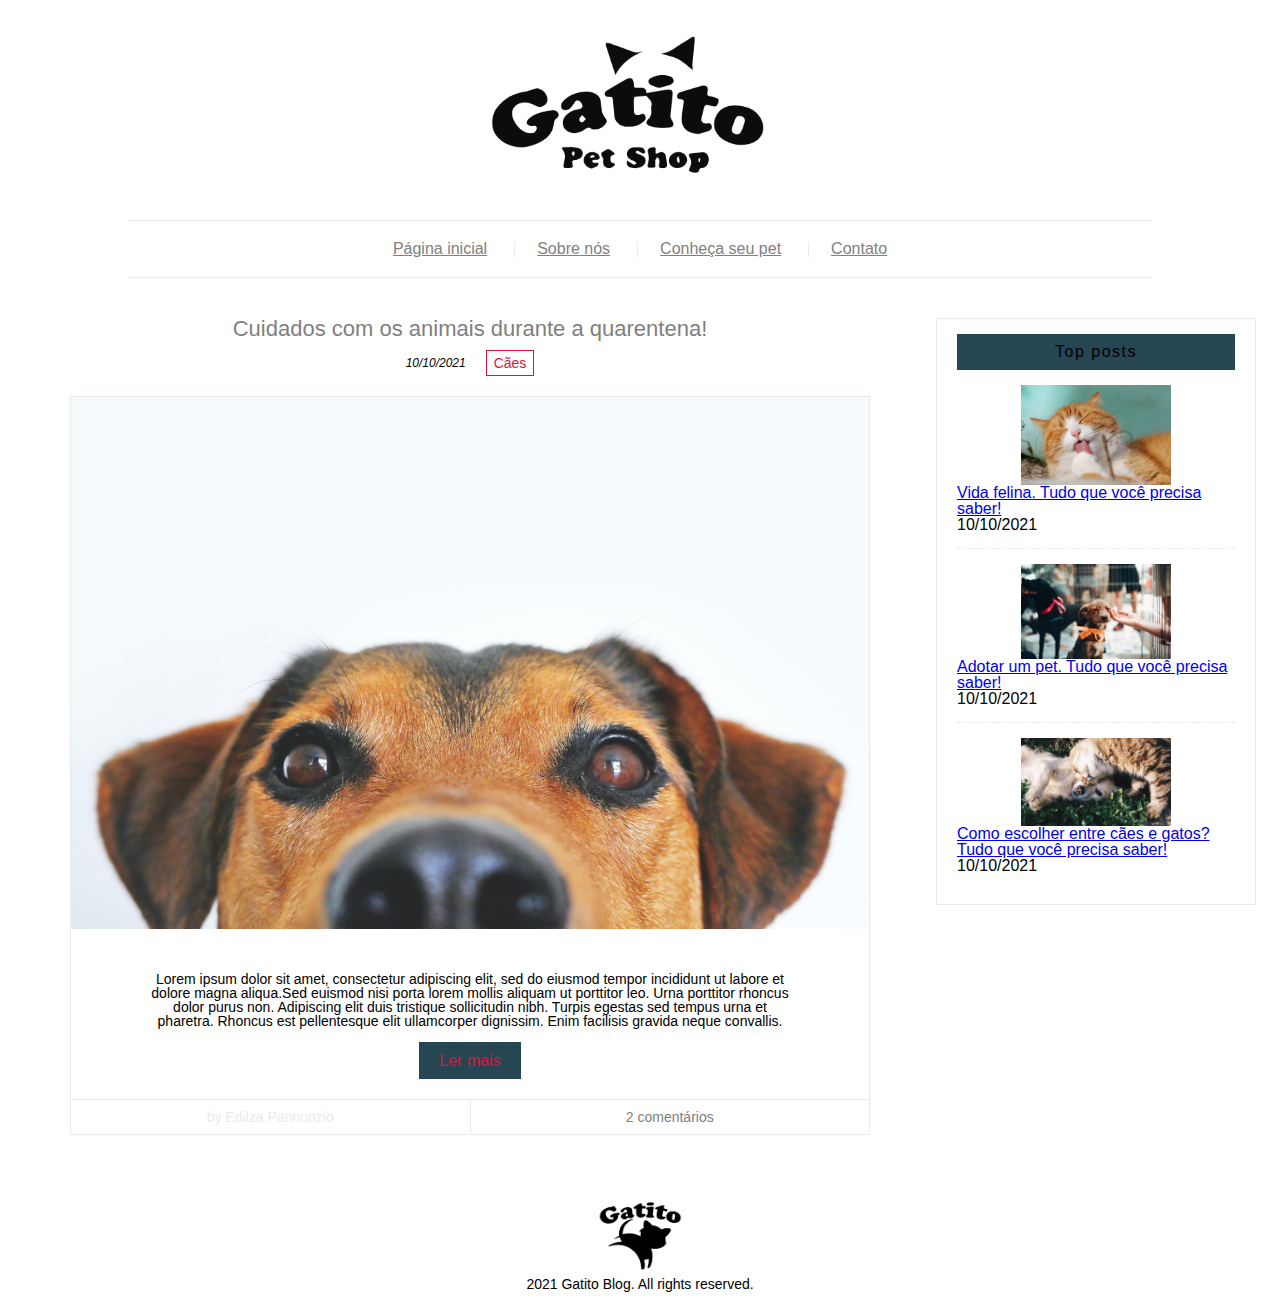
<file: index.html>
<!DOCTYPE html>
<html lang="pt-BR">
<head>
    <meta charset="UTF-8">
    <meta http-equiv="X-UA-Compatible" content="IE=edge">
    <meta name="viewport" content="width=device-width, initial-scale=1.0">
    <title>Gatito Pet Shop</title>
    <link rel="stylesheet" href="css/reset.css">
    <link rel="stylesheet" href="css/style.css">
</head>
<body>

    <header class="header">
        <figure class="header__logo">
            <img src="assets/img/logo.png" alt="logo" class="header__img">
        </figure>
    <nav class="header__menu menu">
        <ul class="menu__list">
            <li class="menu__links"><a href="index.html" class="menu__link">Página inicial</a></li>
            <li class="menu__links"><a href="about.html" class="menu__link">Sobre nós</a></li>
            <li class="menu__links"><a href="collection.html" class="menu__link">Conheça seu pet</a></li>
            <li class="menu__links"><a href="contact.html" class="menu__link">Contato</a></li>
        </ul>
    </nav>
    </header>

    <main class="main">
        <div class="main__content">
            <article class="main__post">
                <a href="article.html" class="main__title">Cuidados com os animais durante a quarentena!</a>
                <div class="main__subtitle">
                    <p class="main__date">10/10/2021</p>
                    <span class="main__tag">Cães</span>
                </div>
                <div class="main__details">
                    <img src="/assets/img/dog.jpg" alt="cachorro" class="main__img">
                    <p class="main__description">Lorem ipsum dolor sit amet, consectetur adipiscing elit, sed do eiusmod tempor incididunt ut labore et dolore magna aliqua.Sed euismod nisi porta lorem mollis aliquam ut porttitor leo. Urna porttitor rhoncus dolor purus non. Adipiscing elit duis tristique sollicitudin nibh. Turpis egestas sed tempus urna et pharetra. Rhoncus est pellentesque elit ullamcorper dignissim. Enim facilisis gravida neque convallis.</p>
                    <a href="#" class="main__btn">Ler mais</a>
                    <div class="main__info">
                        <div class="main__author">
                            <p class="main__p">by Edilza Pannunzio</p>
                        </div>
                        <div class="main__comments">
                            <a href="#" class="main__a">2 comentários</a> 
                        </div>
                    </div> 
                </div>
            </article>
        </div>
        <div class="main__sidebar sidebar">
            <aside class="sidebar__top">
                <p class="sidebar__title">Top posts</p>
                <ul class="sidebar__posts">
                    <li class="sidebar__list">
                        <img src="/assets/img/cat.jpg" alt="Gato" class="sidebar__img">
                        <div class="sidebar__details">
                            <a href="article.html" class="sidebar__post-title">Vida felina. Tudo que você precisa saber!</a>
                            <p class="sidebar__post-date">10/10/2021</p>
                        </div>
                    </li>
                    <li class="sidebar__list">
                        <img src="/assets/img/adopt.jpg" alt="Gato" class="sidebar__img">
                        <div class="sidebar__details">
                            <a href="article.html" class="sidebar__post-title">Adotar um pet. Tudo que você precisa saber!</a>
                            <p class="sidebar__post-date">10/10/2021</p>
                        </div>
                    </li>
                    <li class="sidebar__list">
                        <img src="/assets/img/dog-cat.jpg" alt="Gato" class="sidebar__img">
                        <div class="sidebar__details">
                            <a href="article.html" class="sidebar__post-title">Como escolher entre cães e gatos? Tudo que você precisa saber!</a>
                            <p class="sidebar__post-date">10/10/2021</p>
                        </div>
                    </li>
                </ul>
            </aside>
        </div>
    </main>

    <footer class="footer">
        <img src="/assets/img/footer-logo.png" alt="footer logo" class="footer__logo">
        <p class="footer__txt">2021 Gatito Blog. All rights reserved.</p> 
    </footer>
    
</body>
</html>
</file>
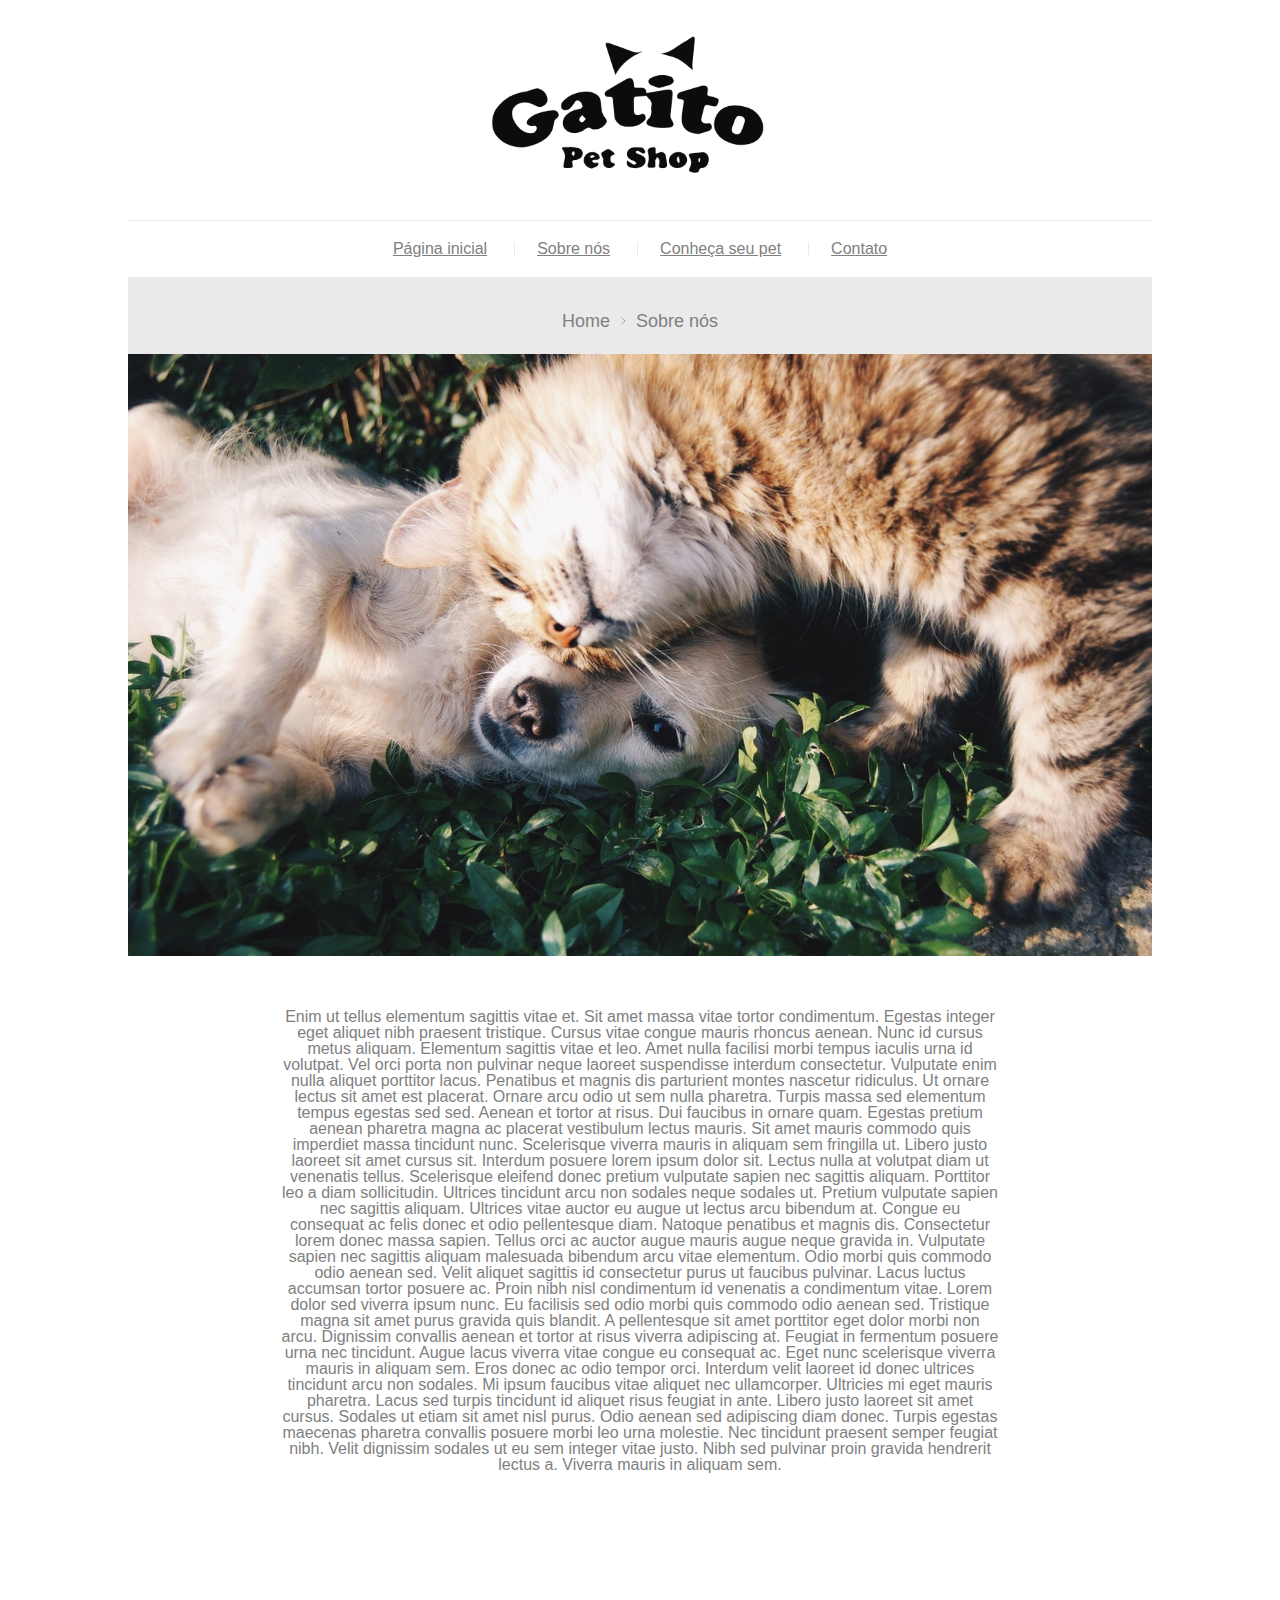
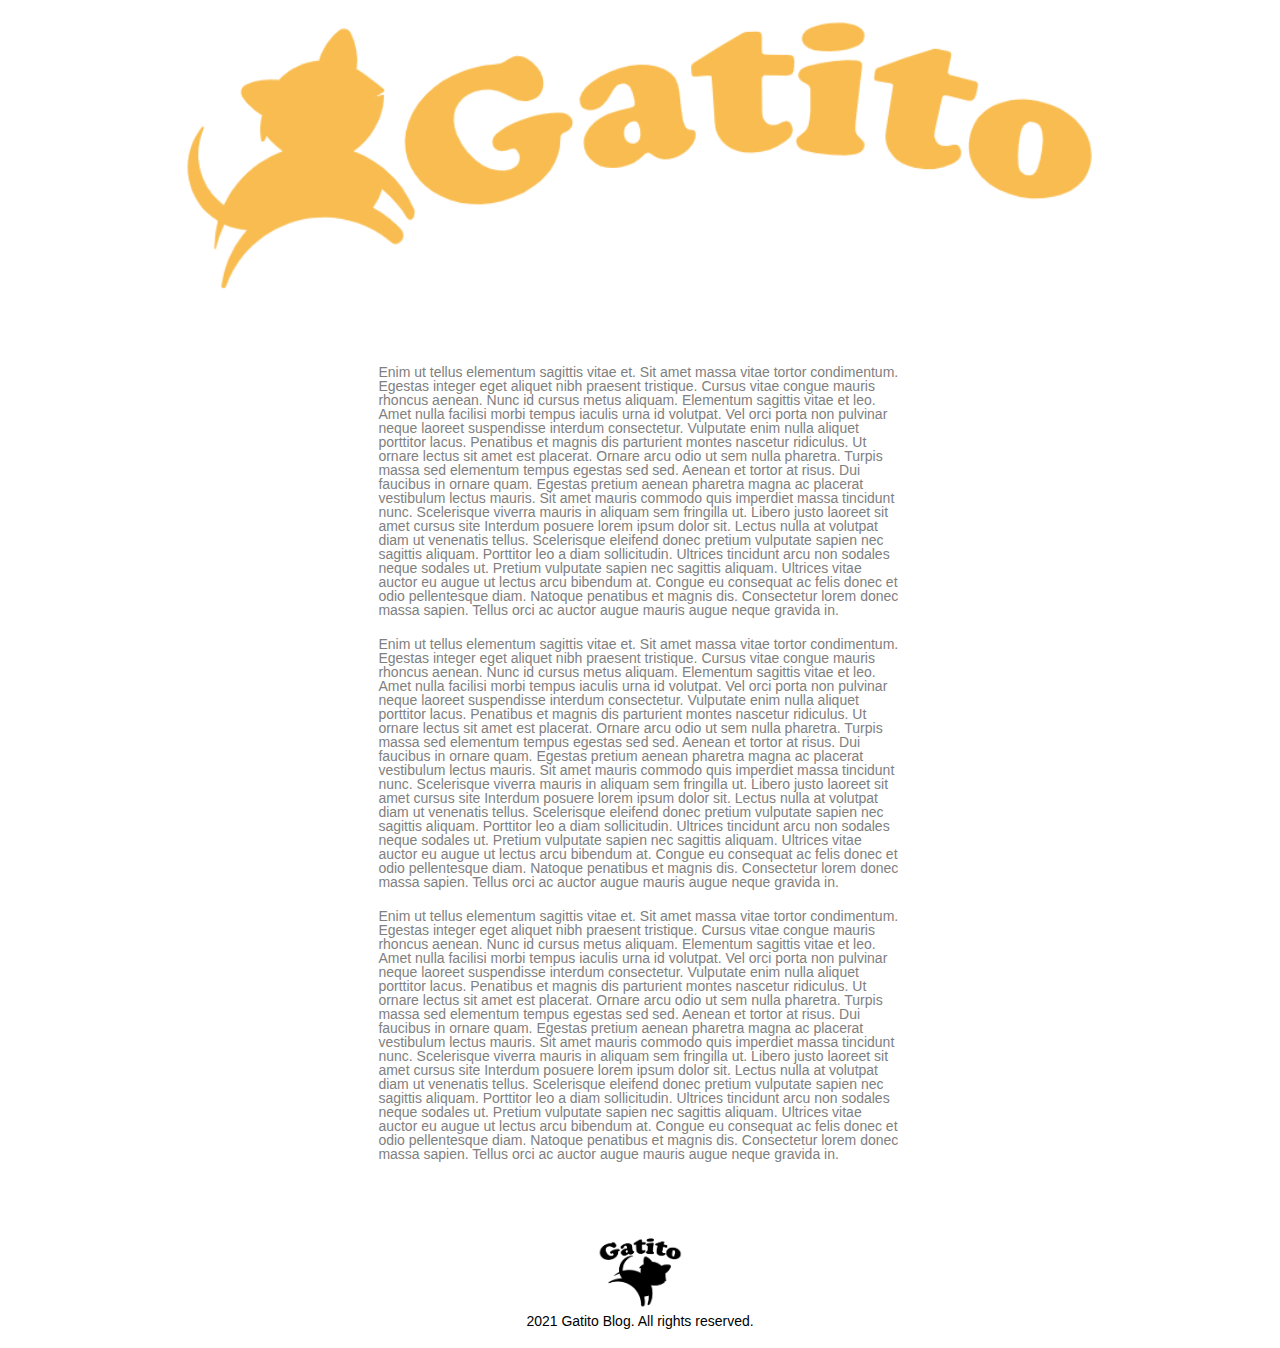
<file: about.html>
<!DOCTYPE html>
<html lang="pt-BR">
    <head>
       <meta charset="UTF-8">
       <meta http-equiv="X-UA-Compatible" content="IE=edge">
       <meta name="viewport" content="width=device-width, initial-scale=1.0">
       <title>Gatito Pet Shop</title>
       <link rel="stylesheet" href="css/reset.css">
       <link rel="stylesheet" href="css/style.css">
    </head>
<body>
    <header class="header">
        <figure class="header__logo">
            <img src="assets/img/logo.png" alt="logo" class="header__img">
        </figure>
    <nav class="header__menu menu">
        <ul class="menu__list">
            <li class="menu__links"><a href="index.html" class="menu__link">Página inicial</a></li>
            <li class="menu__links"><a href="about.html" class="menu__link">Sobre nós</a></li>
            <li class="menu__links"><a href="collection.html" class="menu__link">Conheça seu pet</a></li>
            <li class="menu__links"><a href="contact.html" class="menu__link">Contato</a></li>
        </ul>
    </nav>
    </header>

    <article class="about">
        <div class="about__title">
            <h1 class="about__h1"></h1>
            <div class="about__breadcrumb breadcrumb">
                <a href="index.html" class="breadcrumb__link">Home</a>
                <img src="/assets/img/arrow.svg" alt="seta" class="breadcrumb__img">
                <a href="about.html" class="breadcrumb__link">Sobre nós</a>
            </div>
        </div>

        <div class="about__content">
            <img src="/assets/img/dog-cat.jpg" alt="cachorro e gato" class="about__img">
            <p class="about__intro">Enim ut tellus elementum sagittis vitae et. Sit amet massa vitae tortor condimentum. Egestas integer eget aliquet nibh praesent tristique. Cursus vitae congue mauris rhoncus aenean. Nunc id cursus metus aliquam. Elementum sagittis vitae et leo. Amet nulla facilisi morbi tempus iaculis urna id volutpat. Vel orci porta non pulvinar neque laoreet suspendisse interdum consectetur. Vulputate enim nulla aliquet porttitor lacus. Penatibus et magnis dis parturient montes nascetur ridiculus. Ut ornare lectus sit amet est placerat. Ornare arcu odio ut sem nulla pharetra. Turpis massa sed elementum tempus egestas sed sed. Aenean et tortor at risus. Dui faucibus in ornare quam. Egestas pretium aenean pharetra magna ac placerat vestibulum lectus mauris. Sit amet mauris commodo quis imperdiet massa tincidunt nunc. Scelerisque viverra mauris in aliquam sem fringilla ut. Libero justo laoreet sit amet cursus sit.
                Interdum posuere lorem ipsum dolor sit. Lectus nulla at volutpat diam ut venenatis tellus. Scelerisque eleifend donec pretium vulputate sapien nec sagittis aliquam. Porttitor leo a diam sollicitudin. Ultrices tincidunt arcu non sodales neque sodales ut. Pretium vulputate sapien nec sagittis aliquam. Ultrices vitae auctor eu augue ut lectus arcu bibendum at. Congue eu consequat ac felis donec et odio pellentesque diam. Natoque penatibus et magnis dis. Consectetur lorem donec massa sapien. Tellus orci ac auctor augue mauris augue neque gravida in.
                Vulputate sapien nec sagittis aliquam malesuada bibendum arcu vitae elementum. Odio morbi quis commodo odio aenean sed. Velit aliquet sagittis id consectetur purus ut faucibus pulvinar. Lacus luctus accumsan tortor posuere ac. Proin nibh nisl condimentum id venenatis a condimentum vitae. Lorem dolor sed viverra ipsum nunc. Eu facilisis sed odio morbi quis commodo odio aenean sed. Tristique magna sit amet purus gravida quis blandit. A pellentesque sit amet porttitor eget dolor morbi non arcu. Dignissim convallis aenean et tortor at risus viverra adipiscing at. Feugiat in fermentum posuere urna nec tincidunt. Augue lacus viverra vitae congue eu consequat ac. Eget nunc scelerisque viverra mauris in aliquam sem. Eros donec ac odio tempor orci. Interdum velit laoreet id donec ultrices tincidunt arcu non sodales.
                Mi ipsum faucibus vitae aliquet nec ullamcorper. Ultricies mi eget mauris pharetra. Lacus sed turpis tincidunt id aliquet risus feugiat in ante. Libero justo laoreet sit amet cursus. Sodales ut etiam sit amet nisl purus. Odio aenean sed adipiscing diam donec. Turpis egestas maecenas pharetra convallis posuere morbi leo urna molestie. Nec tincidunt praesent semper feugiat nibh. Velit dignissim sodales ut eu sem integer vitae justo. Nibh sed pulvinar proin gravida hendrerit lectus a. Viverra mauris in aliquam sem.
            </p>
            <div class="about__split">
                <img src="/assets/img/about.png" alt="Gatito" class="about__img-descrption">
                <div class="about__txt">
                    <p class="about__p">Enim ut tellus elementum sagittis vitae et. Sit amet massa vitae tortor condimentum. Egestas integer eget aliquet nibh praesent tristique. Cursus vitae congue mauris rhoncus aenean. Nunc id cursus metus aliquam. Elementum sagittis vitae et leo. Amet nulla facilisi morbi tempus iaculis urna id volutpat. Vel orci porta non pulvinar neque laoreet suspendisse interdum consectetur. Vulputate enim nulla aliquet porttitor lacus. Penatibus et magnis dis parturient montes nascetur ridiculus. Ut ornare lectus sit amet est placerat. Ornare arcu odio ut sem nulla pharetra. Turpis massa sed elementum tempus egestas sed sed. Aenean et tortor at risus. Dui faucibus in ornare quam. Egestas pretium aenean pharetra magna ac placerat vestibulum lectus mauris. Sit amet mauris commodo quis imperdiet massa tincidunt nunc. Scelerisque viverra mauris in aliquam sem fringilla ut. Libero justo laoreet sit amet cursus site
                        Interdum posuere lorem ipsum dolor sit. Lectus nulla at volutpat diam ut venenatis tellus. Scelerisque eleifend donec pretium vulputate sapien nec sagittis aliquam. Porttitor leo a diam sollicitudin. Ultrices tincidunt arcu non sodales neque sodales ut. Pretium vulputate sapien nec sagittis aliquam. Ultrices vitae auctor eu augue ut lectus arcu bibendum at. Congue eu consequat ac felis donec et odio pellentesque diam. Natoque penatibus et magnis dis. Consectetur lorem donec massa sapien. Tellus orci ac auctor augue mauris augue neque gravida in.                        
                    </p>
                    <p class="about__p">Enim ut tellus elementum sagittis vitae et. Sit amet massa vitae tortor condimentum. Egestas integer eget aliquet nibh praesent tristique. Cursus vitae congue mauris rhoncus aenean. Nunc id cursus metus aliquam. Elementum sagittis vitae et leo. Amet nulla facilisi morbi tempus iaculis urna id volutpat. Vel orci porta non pulvinar neque laoreet suspendisse interdum consectetur. Vulputate enim nulla aliquet porttitor lacus. Penatibus et magnis dis parturient montes nascetur ridiculus. Ut ornare lectus sit amet est placerat. Ornare arcu odio ut sem nulla pharetra. Turpis massa sed elementum tempus egestas sed sed. Aenean et tortor at risus. Dui faucibus in ornare quam. Egestas pretium aenean pharetra magna ac placerat vestibulum lectus mauris. Sit amet mauris commodo quis imperdiet massa tincidunt nunc. Scelerisque viverra mauris in aliquam sem fringilla ut. Libero justo laoreet sit amet cursus site
                        Interdum posuere lorem ipsum dolor sit. Lectus nulla at volutpat diam ut venenatis tellus. Scelerisque eleifend donec pretium vulputate sapien nec sagittis aliquam. Porttitor leo a diam sollicitudin. Ultrices tincidunt arcu non sodales neque sodales ut. Pretium vulputate sapien nec sagittis aliquam. Ultrices vitae auctor eu augue ut lectus arcu bibendum at. Congue eu consequat ac felis donec et odio pellentesque diam. Natoque penatibus et magnis dis. Consectetur lorem donec massa sapien. Tellus orci ac auctor augue mauris augue neque gravida in.                        
                    </p>
                    <p class="about__p">Enim ut tellus elementum sagittis vitae et. Sit amet massa vitae tortor condimentum. Egestas integer eget aliquet nibh praesent tristique. Cursus vitae congue mauris rhoncus aenean. Nunc id cursus metus aliquam. Elementum sagittis vitae et leo. Amet nulla facilisi morbi tempus iaculis urna id volutpat. Vel orci porta non pulvinar neque laoreet suspendisse interdum consectetur. Vulputate enim nulla aliquet porttitor lacus. Penatibus et magnis dis parturient montes nascetur ridiculus. Ut ornare lectus sit amet est placerat. Ornare arcu odio ut sem nulla pharetra. Turpis massa sed elementum tempus egestas sed sed. Aenean et tortor at risus. Dui faucibus in ornare quam. Egestas pretium aenean pharetra magna ac placerat vestibulum lectus mauris. Sit amet mauris commodo quis imperdiet massa tincidunt nunc. Scelerisque viverra mauris in aliquam sem fringilla ut. Libero justo laoreet sit amet cursus site
                        Interdum posuere lorem ipsum dolor sit. Lectus nulla at volutpat diam ut venenatis tellus. Scelerisque eleifend donec pretium vulputate sapien nec sagittis aliquam. Porttitor leo a diam sollicitudin. Ultrices tincidunt arcu non sodales neque sodales ut. Pretium vulputate sapien nec sagittis aliquam. Ultrices vitae auctor eu augue ut lectus arcu bibendum at. Congue eu consequat ac felis donec et odio pellentesque diam. Natoque penatibus et magnis dis. Consectetur lorem donec massa sapien. Tellus orci ac auctor augue mauris augue neque gravida in.                        
                    </p>

                </div>
            </div>
        </div>
    </article>
    <footer class="footer">
        <img src="/assets/img/footer-logo.png" alt="footer logo" class="footer__logo">
        <p class="footer__txt">2021 Gatito Blog. All rights reserved.</p> 
    </footer>
    
</body>
</html>
</file>
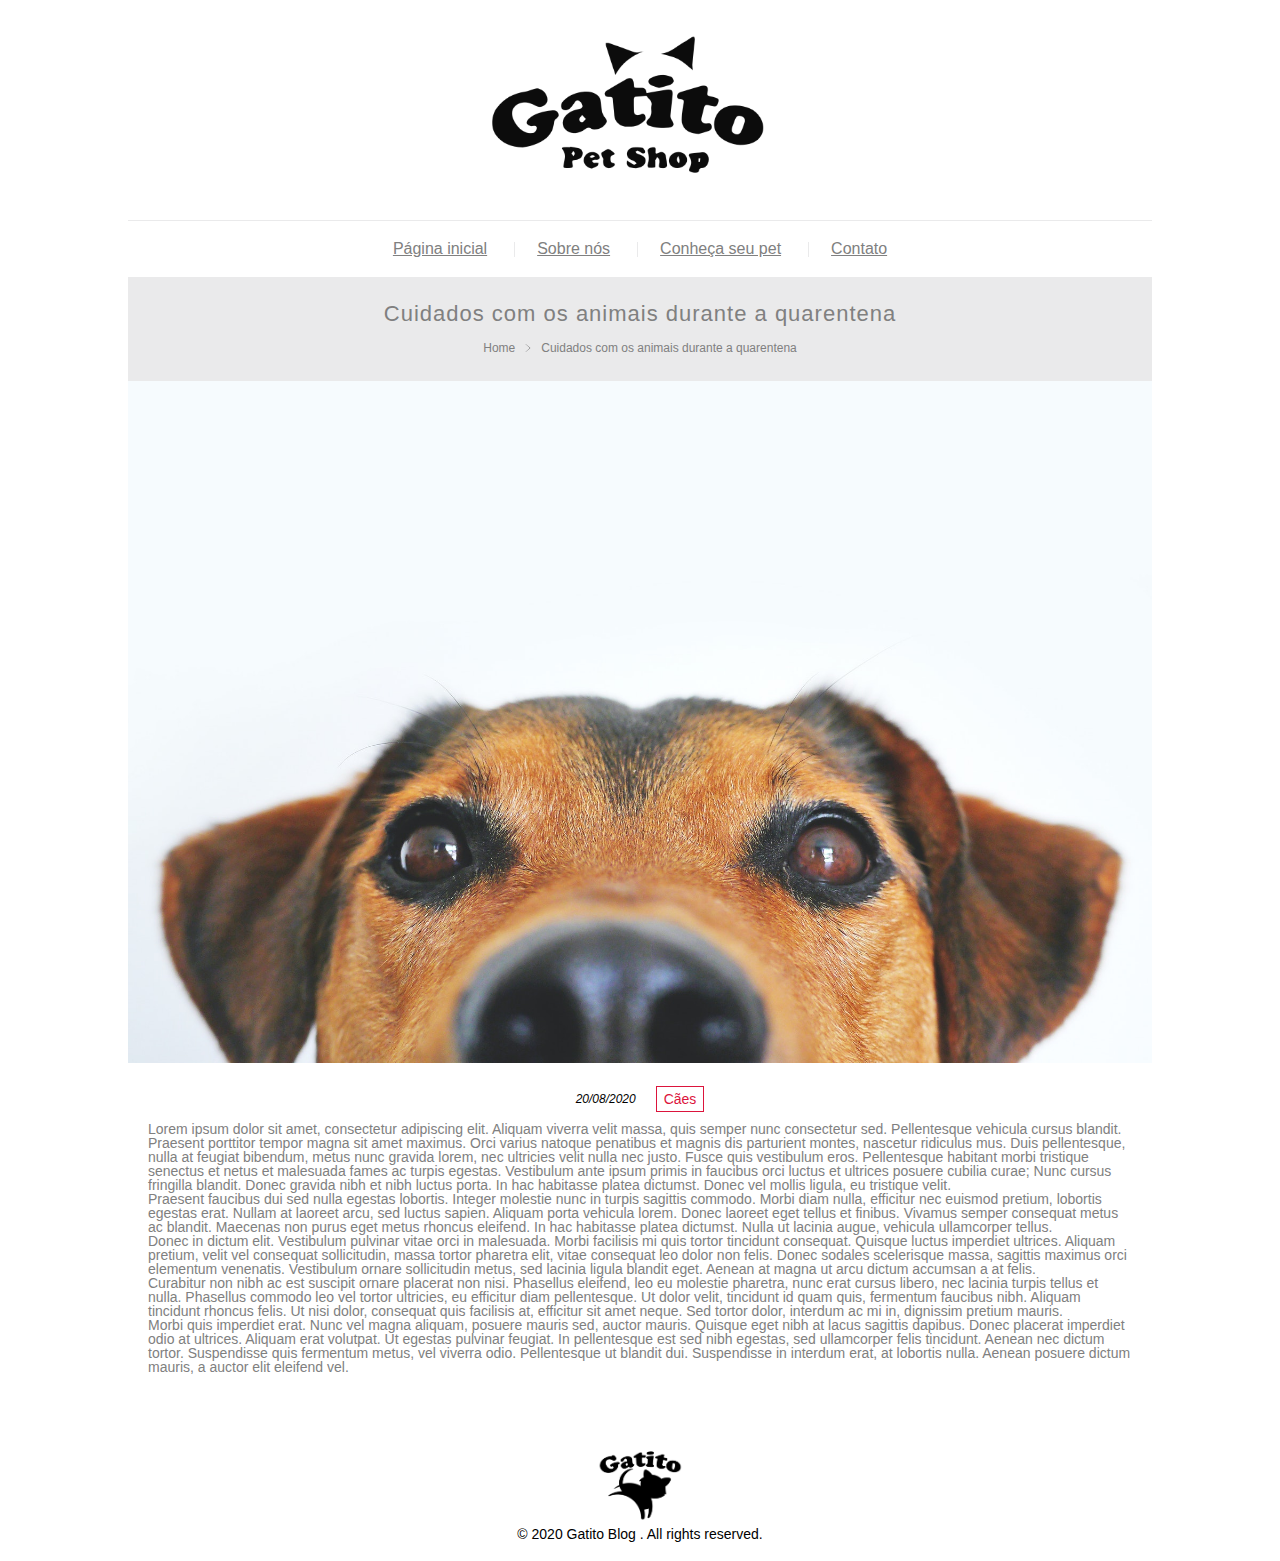
<file: article.html>
<!DOCTYPE html>
<html lang="pt-BR">
   <head>
       <title>Gatito PetShop</title>
       <meta name="viewport" content="width=device-width, initial-scale=1" />
       <link rel="stylesheet" href="css/style.css">
       <link rel="stylesheet" href="css/reset.css">
   </head>
<body>
   <header class="header">
       <figure class="header__logo">
           <img src="assets/img/logo.png" alt="Logo" class="header__img" />
       </figure>
    <nav class="header__menu menu">
        <ul class="menu__list">
            <li class="menu__links"><a href="index.html" class="menu__link">Página inicial</a></li>
            <li class="menu__links"><a href="about.html" class="menu__link">Sobre nós</a></li>
            <li class="menu__links"><a href="collection.html" class="menu__link">Conheça seu pet</a></li>
            <li class="menu__links"><a href="contact.html" class="menu__link">Contato</a></li>
        </ul>
    </nav>
    </header>

   <article class="article">
       <div class="article__title">
           <h1 class="article__h1">Cuidados com os animais durante a quarentena</h1>
           <div class="article__breadcrumb breadcrumb">
               <a href="index.html" class="breadcrumb__link">Home</a>
               <img src="assets/img/arrow.svg" alt="Seta" class="breadcrumb__img" />
               <a href="article.html" class="breadcrumb__link">Cuidados com os animais durante a quarentena</a>
           </div>
       </div>
       <img src="assets/img/dog.jpg" alt="Cachorro" class="article__img" />
       <div class="article__details">
           <span class="article__date">20/08/2020</span>
           <span class="article__tag">Cães</span>
       </div>
       <div class="article__content">
           <p>Lorem ipsum dolor sit amet, consectetur adipiscing elit. Aliquam viverra velit massa, quis semper nunc consectetur sed. Pellentesque vehicula cursus blandit. Praesent porttitor tempor magna sit amet maximus. Orci varius natoque penatibus et magnis dis parturient montes, nascetur ridiculus mus. Duis pellentesque, nulla at feugiat bibendum, metus nunc gravida lorem, nec ultricies velit nulla nec justo. Fusce quis vestibulum eros. Pellentesque habitant morbi tristique senectus et netus et malesuada fames ac turpis egestas. Vestibulum ante ipsum primis in faucibus orci luctus et ultrices posuere cubilia curae; Nunc cursus fringilla blandit. Donec gravida nibh et nibh luctus porta. In hac habitasse platea dictumst. Donec vel mollis ligula, eu tristique velit.</p>

           <p>Praesent faucibus dui sed nulla egestas lobortis. Integer molestie nunc in turpis sagittis commodo. Morbi diam nulla, efficitur nec euismod pretium, lobortis egestas erat. Nullam at laoreet arcu, sed luctus sapien. Aliquam porta vehicula lorem. Donec laoreet eget tellus et finibus. Vivamus semper consequat metus ac blandit. Maecenas non purus eget metus rhoncus eleifend. In hac habitasse platea dictumst. Nulla ut lacinia augue, vehicula ullamcorper tellus.</p>

           <p>Donec in dictum elit. Vestibulum pulvinar vitae orci in malesuada. Morbi facilisis mi quis tortor tincidunt consequat. Quisque luctus imperdiet ultrices. Aliquam pretium, velit vel consequat sollicitudin, massa tortor pharetra elit, vitae consequat leo dolor non felis. Donec sodales scelerisque massa, sagittis maximus orci elementum venenatis. Vestibulum ornare sollicitudin metus, sed lacinia ligula blandit eget. Aenean at magna ut arcu dictum accumsan a at felis.</p>

           <p>Curabitur non nibh ac est suscipit ornare placerat non nisi. Phasellus eleifend, leo eu molestie pharetra, nunc erat cursus libero, nec lacinia turpis tellus et nulla. Phasellus commodo leo vel tortor ultricies, eu efficitur diam pellentesque. Ut dolor velit, tincidunt id quam quis, fermentum faucibus nibh. Aliquam tincidunt rhoncus felis. Ut nisi dolor, consequat quis facilisis at, efficitur sit amet neque. Sed tortor dolor, interdum ac mi in, dignissim pretium mauris.</p>

           <p>Morbi quis imperdiet erat. Nunc vel magna aliquam, posuere mauris sed, auctor mauris. Quisque eget nibh at lacus sagittis dapibus. Donec placerat imperdiet odio at ultrices. Aliquam erat volutpat. Ut egestas pulvinar feugiat. In pellentesque est sed nibh egestas, sed ullamcorper felis tincidunt. Aenean nec dictum tortor. Suspendisse quis fermentum metus, vel viverra odio. Pellentesque ut blandit dui. Suspendisse in interdum erat, at lobortis nulla. Aenean posuere dictum mauris, a auctor elit eleifend vel.</p>
       </div>
   </article>

   <footer class="footer">
       <img src="assets/img/footer-logo.png" alt="Footer logo" class="footer__logo" />
       <p class="footer__txt">© 2020 Gatito Blog . All rights reserved.</p>
   </footer>
</body>
</html>
</file>
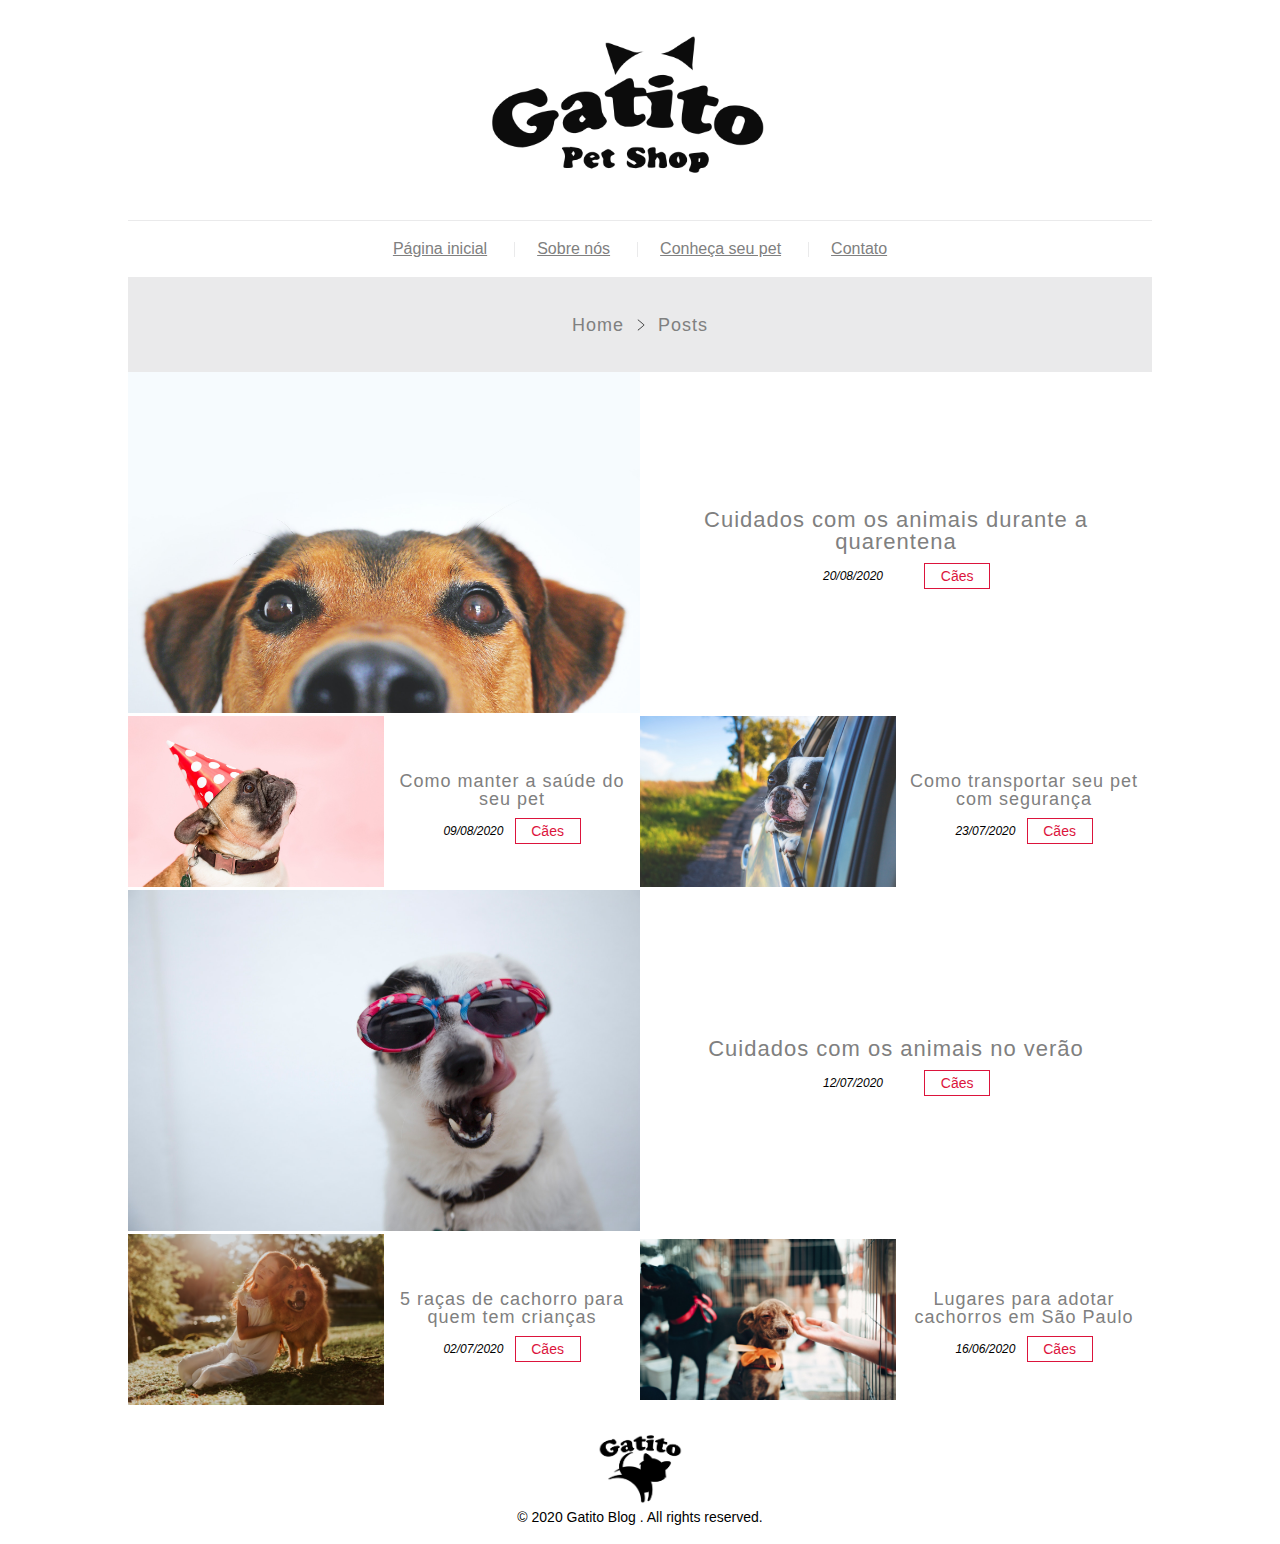
<file: collection.html>
<!DOCTYPE html>
<html lang="pt-BR">
   <head>
       <title>Gatito PetShop</title>
       <meta name="viewport" content="width=device-width, initial-scale=1" />
       <link rel="stylesheet" href="css/style.css">
       <link rel="stylesheet" href="css/reset.css">
   </head>
<body>

   <header class="header">
       <figure class="header__logo">
           <img src="assets/img/logo.png" alt="Logo" class="header__img" />
       </figure>
       <nav class="header__menu menu">
           <ul class="menu__list">
               <li class="menu__links"><a href="index.html" class="menu__link">Página inicial</a></li>
               <li class="menu__links"><a href="about.html" class="menu__link">Sobre nós</a></li>
               <li class="menu__links"><a href="collection.html" class="menu__link">Conheça seu pet</a></li>
               <li class="menu__links"><a href="contact.html" class="menu__link">Contato</a></li>
           </ul>
       </nav>
   </header>
   <div class="collection">
       <div class="collection__breadcrumb breadcrumb">
           <a href="index.html" class="breadcrumb__link">Home</a>
           <img src="assets/img/arrow.svg" alt="Seta" class="breadcrumb__img" />
           <a href="collection.html" class="breadcrumb__link">Posts</a>
       </div>
       <div class="collection__post">
           <figure class="collection__figure">
               <img src="assets/img/dog.jpg" alt="Cachorro" class="collection__img" />
           </figure>
           <div class="collection__about">
               <a href="article.html" class="collection__title">Cuidados com os animais durante a quarentena</a>
               <p class="collection__date">20/08/2020</p>
               <span class="collection__tag">Cães</span>
           </div>
       </div>
       <div class="collection__post half">
           <figure class="collection__figure">
               <img src="assets/img/party.jpg" alt="Cachorro festa" class="collection__img" />
           </figure>
           <div class="collection__about">
               <a href="article.html" class="collection__title half">Como manter a saúde do seu pet</a>
               <p class="collection__date">09/08/2020</p>
               <span class="collection__tag">Cães</span>
           </div>
       </div>
       <div class="collection__post half">
           <figure class="collection__figure">
               <img src="assets/img/car.jpg" alt="Cachorro carro" class="collection__img" />
           </figure>
           <div class="collection__about">
               <a href="article.html" class="collection__title half">Como transportar seu pet com segurança</a>
               <p class="collection__date">23/07/2020</p>
               <span class="collection__tag">Cães</span>
           </div>
       </div>
       <div class="collection__post">
           <figure class="collection__figure">
               <img src="assets/img/sun.jpg" alt="Cachorro oculos" class="collection__img" />
           </figure>
           <div class="collection__about">
               <a href="article.html" class="collection__title">Cuidados com os animais no verão</a>
               <p class="collection__date">12/07/2020</p>
               <span class="collection__tag">Cães</span>
           </div>
       </div>
       <div class="collection__post half">
           <figure class="collection__figure">
               <img src="assets/img/kid.jpg" alt="Cachorro e criança" class="collection__img" />
           </figure>
           <div class="collection__about">
               <a href="article.html" class="collection__title half">5 raças de cachorro para quem tem crianças</a>
               <p class="collection__date">02/07/2020</p>
               <span class="collection__tag">Cães</span>
           </div>
       </div>
       <div class="collection__post half">
           <figure class="collection__figure">
               <img src="assets/img/adopt.jpg" alt="Cachorro adotado" class="collection__img" />
           </figure>
           <div class="collection__about">
               <a href="article.html" class="collection__title half">Lugares para adotar cachorros em São Paulo</a>
               <p class="collection__date">16/06/2020</p>
               <span class="collection__tag">Cães</span>
           </div>
       </div>
   </div>

   <footer class="footer">
       <img src="assets/img/footer-logo.png" alt="Footer logo" class="footer__logo" />
       <p class="footer__txt">© 2020 Gatito Blog . All rights reserved.</p>
   </footer>

</body>
</html>
</file>
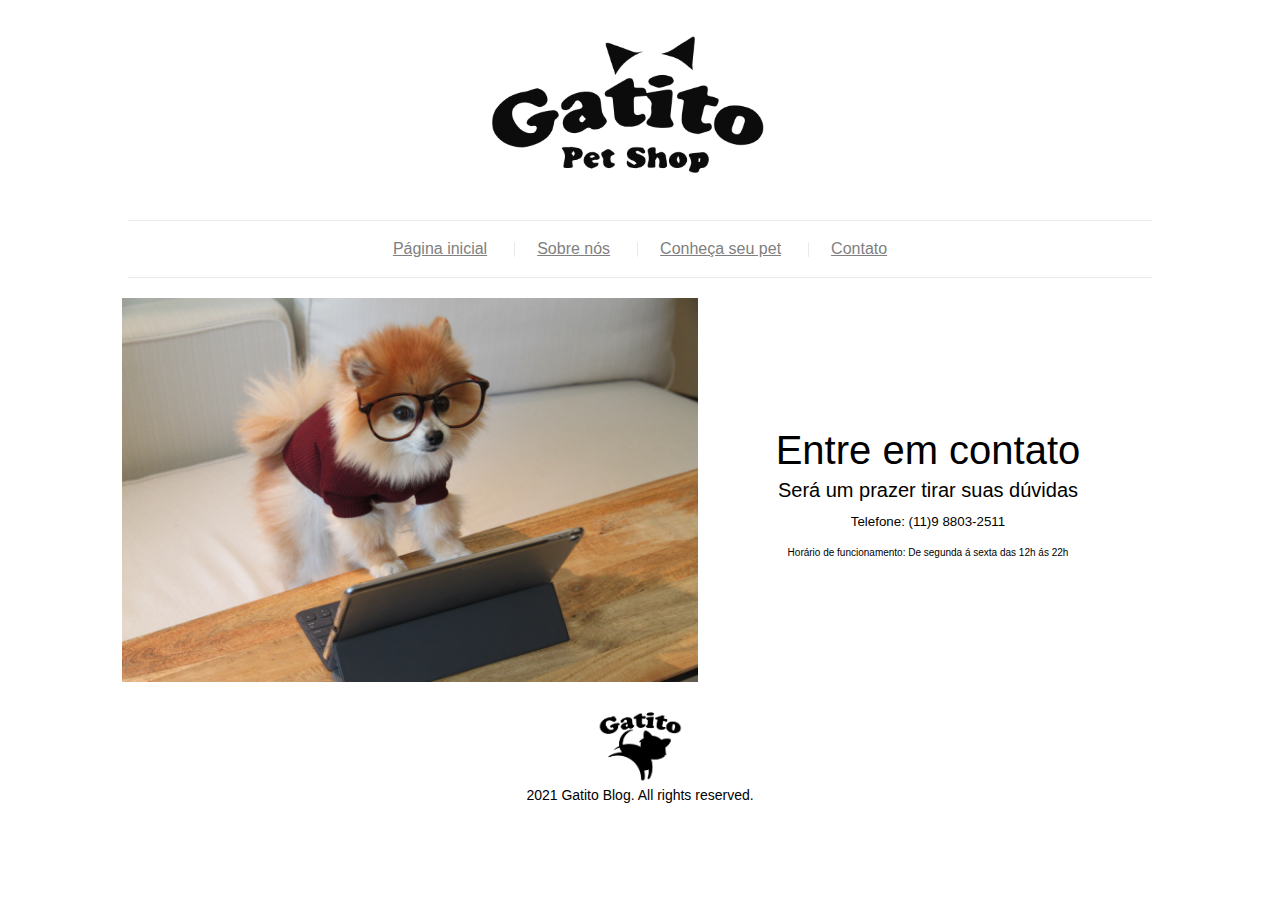
<file: contact.html>
<!DOCTYPE html>
<html lang="pt-BR">
<head>
    <meta charset="UTF-8">
    <meta http-equiv="X-UA-Compatible" content="IE=edge">
    <meta name="viewport" content="width=device-width, initial-scale=1.0">
    <title>Gatito Pet Shop</title>
    <link rel="stylesheet" href="css/reset.css">
    <link rel="stylesheet" href="css/style.css">
</head>
<body>

    <header class="header">
        <figure class="header__logo">
            <img src="assets/img/logo.png" alt="logo" class="header__img">
        </figure>
    <nav class="header__menu menu">
        <ul class="menu__list">
            <li class="menu__links"><a href="index.html" class="menu__link">Página inicial</a></li>
            <li class="menu__links"><a href="about.html" class="menu__link">Sobre nós</a></li>
            <li class="menu__links"><a href="collection.html" class="menu__link">Conheça seu pet</a></li>
            <li class="menu__links"><a href="contact.html" class="menu__link">Contato</a></li>
        </ul>
    </nav>
    </header>

    <div class="contact">
        <figure class="contact__figure">
            <img src="/assets/img/contact.jpg" alt="Contato" class="contact__img">
        </figure>
        <div class="contact__info">
            <p class="contact__p-1">Entre em contato</p>
            <p class="contact__p-2">Será um prazer tirar suas dúvidas</p>
            <p class="contact__p-3">Telefone: (11)9 8803-2511</p>
            <p class="contact__p-4">Horário de funcionamento: De segunda á sexta das 12h ás 22h</p>
        </div>
    </div>

    <footer class="footer">
        <img src="/assets/img/footer-logo.png" alt="footer logo" class="footer__logo">
        <p class="footer__txt">2021 Gatito Blog. All rights reserved.</p> 
    </footer>
    
</body>
</html>
</file>
<file: css/style.css>
@charset "UTF-8";
.main .sidebar__list__posts-title, .article .breadcrumb__link {
  text-decoration: none;
}

.main .sidebar__list__posts-title:hover, .article .breadcrumb__link:hover {
  text-decoration: underline;
}

.header {
  font-family: Arial, Helvetica, sans-serif;
}
.header__logo {
  text-align: center;
}
.header__img {
  max-width: 350px;
}
.header .menu__list {
  display: flex;
  justify-content: center;
  border-top: 1px solid #eaeaeb;
  border-bottom: 1px solid #eaeaeb;
  margin-right: auto;
  margin-left: auto;
  width: 80%;
  padding: 20px 0;
}
@media (max-width: 767.98px) {
  .header .menu__list {
    width: 90%;
    padding: 15px 0;
    flex-wrap: wrap;
  }
}
@media (min-width: 768px) and (max-width: 1199.98px) {
  .header .menu__list {
    width: 80%;
    padding: 20px 0;
  }
}
@media (min-width: 1200px) {
  .header .menu__list {
    width: 80%;
    padding: 20px 0;
  }
}
.header .menu__links {
  position: relative;
}
@media (max-width: 767.98px) {
  .header .menu__links {
    padding: 5px 0;
  }
}
.header .menu__links:not(:last-child)::after {
  content: "";
  position: absolute;
  top: 0;
  bottom: 0;
  right: -3px;
  margin: auto;
  height: 15px;
  width: 1px;
  background-color: #eaeaeb;
}
.header .menu__link {
  padding: 0 25px;
  color: grey;
}
.header .menu__link:hover {
  color: crimson;
}

/*Este trecho se refere ao rodapé*/
.footer {
  text-align: center;
  padding: 20px 0;
  font-family: Arial, Helvetica, sans-serif;
  position: relative;
  bottom: 0;
  left: 50%;
  transform: translateX(-50%);
}
.footer__logo {
  max-width: 100px;
}
.footer__txt {
  margin: auto;
  font-size: 0.875rem;
}

.about {
  width: 80%;
  margin: 0 auto 40px;
  font-family: Arial, Helvetica, sans-serif;
}
.about__title {
  background-color: #eaeaeb;
  text-align: center;
  padding: 20px;
}
.about__h1 {
  font-size: 22px;
  color: grey;
  letter-spacing: 1px;
  margin-top: 5px;
  margin-bottom: 10px;
  margin-left: 0;
  margin-right: 0;
}
.about .breadcrumb {
  /*display: flex;
  justify-content: center; serão trocados pelo mixin*/
  display: flex;
  justify-content: center;
  align-items: center;
}
.about .breadcrumb__link {
  font-size: 18px;
  text-decoration: none;
  color: grey;
}
.about .breadcrumb__link:hover {
  text-decoration: underline;
  color: crimson;
}
.about .breadcrumb__img {
  width: 10px;
  margin: 8px;
}
.about__img {
  width: 100%;
}
.about__intro {
  font-weight: 100;
  color: grey;
  width: 70%;
  margin: 30px auto;
  text-align: center;
  font-size: 16px;
}
.about__split {
  display: flex;
  justify-content: center;
  flex-wrap: wrap;
  align-items: center;
}
.about__img-description {
  width: 45%;
}
.about__txt {
  width: calc(100% - 45%);
}
.about__p {
  font-size: 14px;
  padding: 10px 20px;
  color: grey;
}

.article {
  width: 80%;
  margin: 0 auto 40px;
  font-family: Arial, Helvetica, sans-serif;
}
.article__title {
  background-color: #eaeaeb;
  text-align: center;
  padding: 20px;
}
.article__h1 {
  font-size: 22px;
  color: grey;
  letter-spacing: 1px;
  /*margin-bottom: 10px;
  margin-top: 5px;
  margin-left: 0;
  margin-right: 0; substituidos acima e seria a mesma coisa escrever margin: 10px, 5px, 0; */
}
.article .breadcrumb {
  display: flex;
  justify-content: center;
  align-items: center;
}
.article .breadcrumb__link {
  font-size: 12px;
  color: grey;
}
.article .breadcrumb__link:hover {
  color: crimson;
}
.article .breadcrumb__img {
  width: 10px;
  margin: 8px;
}
.article__img {
  width: 100%;
}
.article__details {
  /*display: flex;
  justify-content: center; serão trocados pelo mixin*/
  display: flex;
  justify-content: center;
  align-items: center;
}
.article__date {
  font-size: 12px;
  font-style: italic;
}
.article__tag {
  font-size: 14px;
  padding: 5px 7px;
  color: crimson;
  border: 1px solid crimson;
}
.article__content {
  font-weight: 100;
  font-size: 14px;
  color: grey;
  padding: 10px 20px;
}

.collection {
  display: flex;
  flex-wrap: wrap;
  justify-content: center;
  align-items: center;
  width: 80%;
  margin-left: auto;
  margin-right: auto;
  font-family: Arial;
}
@media (max-width: 767.98px) {
  .collection {
    width: 90%;
  }
}
.collection__post {
  display: flex;
  flex-wrap: wrap;
  justify-content: center;
  align-items: center;
  width: 100%;
}
@media (max-width: 767.98px) {
  .collection__post {
    width: 100%;
  }
}
.collection__post.half {
  width: 50%;
}
@media (max-width: 767.98px) {
  .collection__post.half {
    width: 100%;
  }
}
.collection__figure {
  width: 50%;
}
.collection__img {
  width: 100%;
}
.collection__about {
  display: flex;
  flex-wrap: wrap;
  justify-content: center;
  align-items: center;
  width: 50%;
  text-align: center;
}
.collection__title {
  color: grey;
  text-decoration: unset;
  letter-spacing: 1px;
  width: 100%;
  margin: 10px 0;
  font-size: 1.375rem;
}
@media (max-width: 767.98px) {
  .collection__title {
    font-size: 1rem;
  }
}
.collection__title.half {
  font-size: 1.125rem;
}
@media (max-width: 767.98px) {
  .collection__title.half {
    font-size: 1rem;
  }
}
.collection__title:hover {
  color: crimson;
  text-decoration: underline;
}
.collection__date {
  font-size: 0.75rem;
  font-style: italic;
  width: 20%;
}
@media (max-width: 767.98px) {
  .collection__date {
    font-size: 0.625rem;
  }
}
@media (min-width: 768px) and (max-width: 1199.98px) {
  .collection__date {
    width: 30%;
  }
}
.collection__tag {
  font-size: 0.875rem;
  width: 50px;
  padding: 5px 7px;
  color: crimson;
  border: 1px solid crimson;
}
@media (max-width: 767.98px) {
  .collection__tag {
    width: 30px;
    font-size: 0.75rem;
  }
}
@media (min-width: 768px) and (max-width: 1199.98px) {
  .collection__tag {
    width: 35px;
    font-size: 0.75rem;
  }
}
.collection__breadcrumb {
  background-color: #eaeaeb;
  text-align: center;
  padding: 30px;
  width: 100%;
  display: flex;
  justify-content: center;
  align-items: center;
}
.collection .breadcrumb__link {
  font-size: 1.125rem;
  text-decoration: unset;
  color: grey;
  letter-spacing: 1px;
}
.collection .breadcrumb__link:hover {
  color: crimson;
  text-decoration: underline;
}
.collection .breadcrumb__img {
  width: 14px;
  margin: 10px;
}

.contact {
  display: flex;
  justify-content: center;
  align-items: center;
  flex-wrap: wrap;
  margin-left: auto;
  margin-right: auto;
  width: 90%;
}
.contact__figure {
  width: 50%;
}
.contact__img {
  width: 100%;
}
.contact__info {
  width: 40%;
  text-align: center;
  font-family: Arial, Helvetica, sans-serif;
}
.contact__p-1 {
  font-size: 2.5rem;
  padding-top: 5px;
}
.contact__p-2 {
  font-size: 1.25rem;
  padding-top: 10px;
}
.contact__p-3 {
  font-size: 0.8333333333rem;
  padding-top: 15px;
}
.contact__p-4 {
  font-size: 0.625rem;
  padding-top: 20px;
}

.main__tag, .main__date, .article__date, .article__tag, .collection__date, .collection__tag {
  margin-top: 0;
}

.main__subtitle {
  margin-top: 10px;
}

.contact {
  margin-top: 20px;
}

.article__h1 {
  margin-top: 5px;
}

.main__tag, .main__date, .article__date, .article__tag, .collection__date, .collection__tag {
  margin-bottom: 0;
}

.article__h1 {
  margin-bottom: 10px;
}

.main__subtitle, .about__img, .article__img {
  margin-bottom: 20px;
}

.article__h1 {
  margin-left: 0;
}

.main__tag, .main__date, .article__date, .article__tag, .collection__date, .collection__tag {
  margin-left: 10px;
}

.article__h1 {
  margin-right: 0;
}

.main__tag, .main__date, .article__date, .article__tag, .collection__date, .collection__tag {
  margin-right: 10px;
}

.main {
  display: flex;
  justify-content: center;
  flex-wrap: wrap;
  font-family: Arial, Helvetica, sans-serif;
}
.main__content {
  width: 70%;
  padding: 40px 8px;
}
@media (max-width: 767.98px) {
  .main__content {
    width: 100%;
  }
}
.main__post {
  text-align: center;
  max-width: 800px;
  margin-left: auto;
  margin-right: auto;
}
.main__title {
  text-decoration: none;
  font-size: 1.375rem;
  color: grey;
  letter-spacing: 1.5;
}
.main__title:hover {
  color: crimson;
}
.main__subtitle {
  display: flex;
  justify-content: center;
  align-items: center;
  /*margin-top: 10px;
  margin-bottom: 20px;
  substituidos pelos placeholders selectors acima*/
}
.main__date {
  font-size: 12px;
  font-style: italic;
}
.main__tag {
  font-size: 14px;
  padding: 5px 7px;
  color: crimson;
  border: 1px solid crimson;
}
.main__details {
  border: 1px solid #eaeaeb;
}
.main__img {
  width: 100%;
}
.main__description {
  padding: 40px 0 25px;
  max-width: 650px;
  margin-left: auto;
  margin-right: auto;
  font-size: 14px;
}
.main__btn {
  text-decoration: none;
  font-size: 16px;
  letter-spacing: 1.5;
  color: crimson;
  background-color: #264653;
  padding: 10px 20px;
  transition: 0.3s;
}
.main__btn:hover {
  color: #264653;
  background-color: crimson;
}
.main__info {
  display: flex;
  justify-content: space-between;
  align-items: center;
  border-top: 1px solid #eaeaeb;
  margin-top: 30px;
}
.main__author {
  width: 50%;
  border-right: 1px solid #eaeaeb;
}
.main__p {
  font-size: 14px;
  color: #eaeaeb;
  margin-top: 10px;
  margin-bottom: 10px;
}
.main__comments {
  width: 50%;
}
.main__a {
  text-decoration: none;
  font-size: 14px;
  color: grey;
  margin-top: 10px;
  margin-bottom: 10px;
}
.main__a:hover {
  color: crimson;
}
.main__sidebar {
  width: 25%;
  padding: 40px 10px;
}
.main .sidebar__top {
  border: 1px solid #eaeaeb;
  padding: 15px 20px;
}
.main .sidebar__title {
  background-color: #264653;
  text-align: center;
  padding: 10px 20px;
  margin: 0;
  letter-spacing: 1.5px;
}
.main .sidebar__posts {
  margin: 0;
  padding: 0;
  list-style: none;
}
.main .sidebar__list {
  display: flex;
  justify-content: center;
  flex-wrap: wrap;
  align-items: center;
  padding: 15px 0;
}
.main .sidebar__list:not(:last-child) {
  border-bottom: 1px dashed #eaeaeb;
}
.main .sidebar__list .sidebar__img {
  width: 150px;
}
.main .sidebar__list__details {
  width: 50%;
  padding-left: 10px;
}
.main .sidebar__list__posts-title {
  font-size: 14px;
  color: crimson;
}
.main .sidebar__list__post-date {
  font-size: 12px;
  margin: 5px 0 0 0;
}

/*# sourceMappingURL=style.css.map */
</file>
